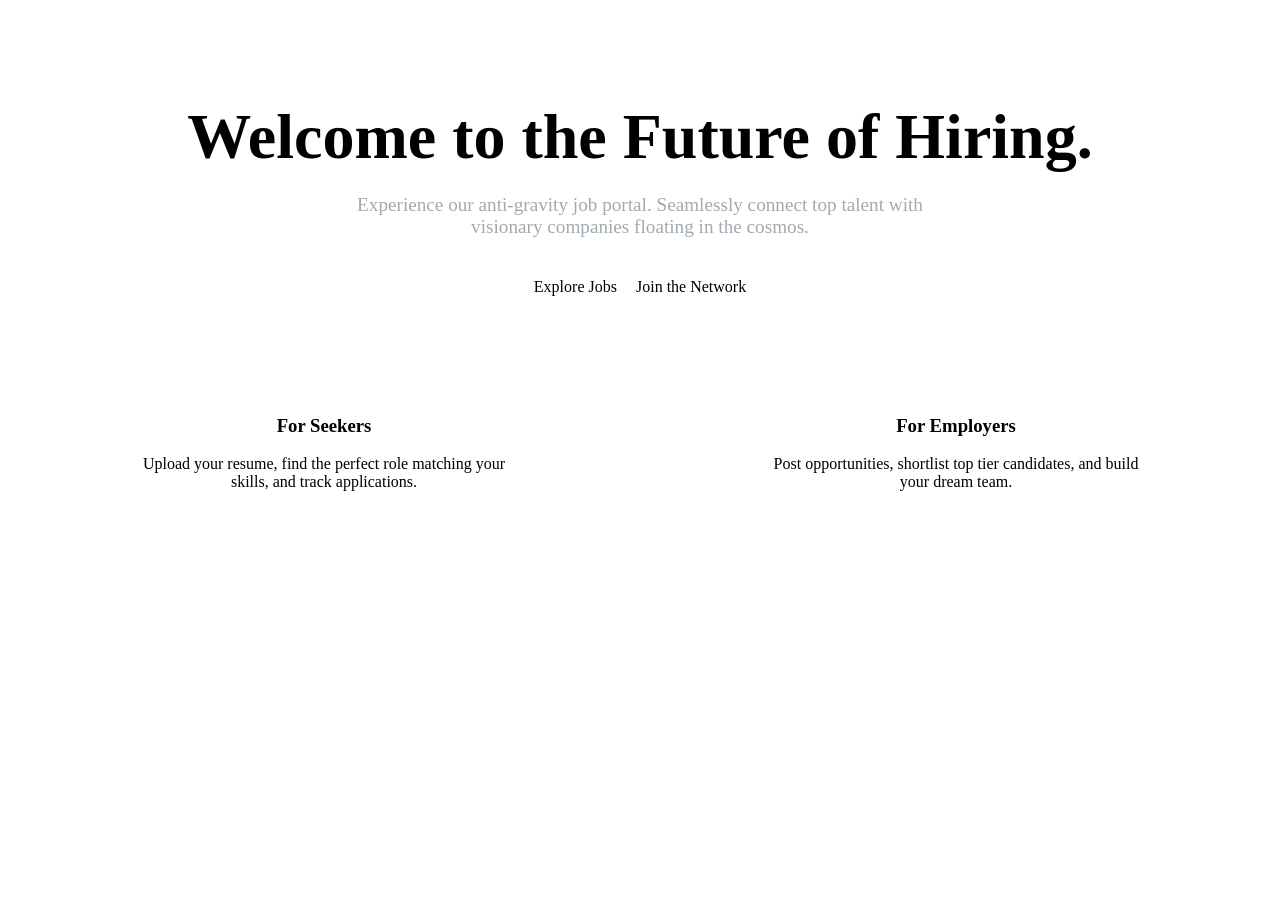
<file: src/main/resources/templates/index.html>
<!DOCTYPE html>
<html xmlns:th="http://www.thymeleaf.org">
<head th:replace="layout :: head('Welcome')"></head>
<body>
    <div th:replace="layout :: navbar"></div>
    
    <div class="container" style="text-align: center; margin-top: 100px;">
        <h1 style="font-size: 4rem; margin-bottom: 20px;">Welcome to the <span class="text-cyan">Future</span> of Hiring.</h1>
        <p style="font-size: 1.2rem; color: #a0aab2; max-width: 600px; margin: 0 auto 40px auto;">
            Experience our anti-gravity job portal. Seamlessly connect top talent with visionary companies floating in the cosmos.
        </p>
        <div>
            <a th:href="@{/jobs}" class="ag-btn" style="margin-right: 15px;">Explore Jobs</a>
            <a th:href="@{/register}" class="ag-btn ag-btn-outline">Join the Network</a>
        </div>

        <div style="margin-top: 100px; display: flex; justify-content: space-around;">
            <div class="ag-card" style="width: 30%;">
                <h3 class="text-cyan">For Seekers</h3>
                <p>Upload your resume, find the perfect role matching your skills, and track applications.</p>
            </div>
            <div class="ag-card" style="width: 30%;">
                <h3 class="text-purple">For Employers</h3>
                <p>Post opportunities, shortlist top tier candidates, and build your dream team.</p>
            </div>
        </div>
    </div>
</body>
</html>
</file>
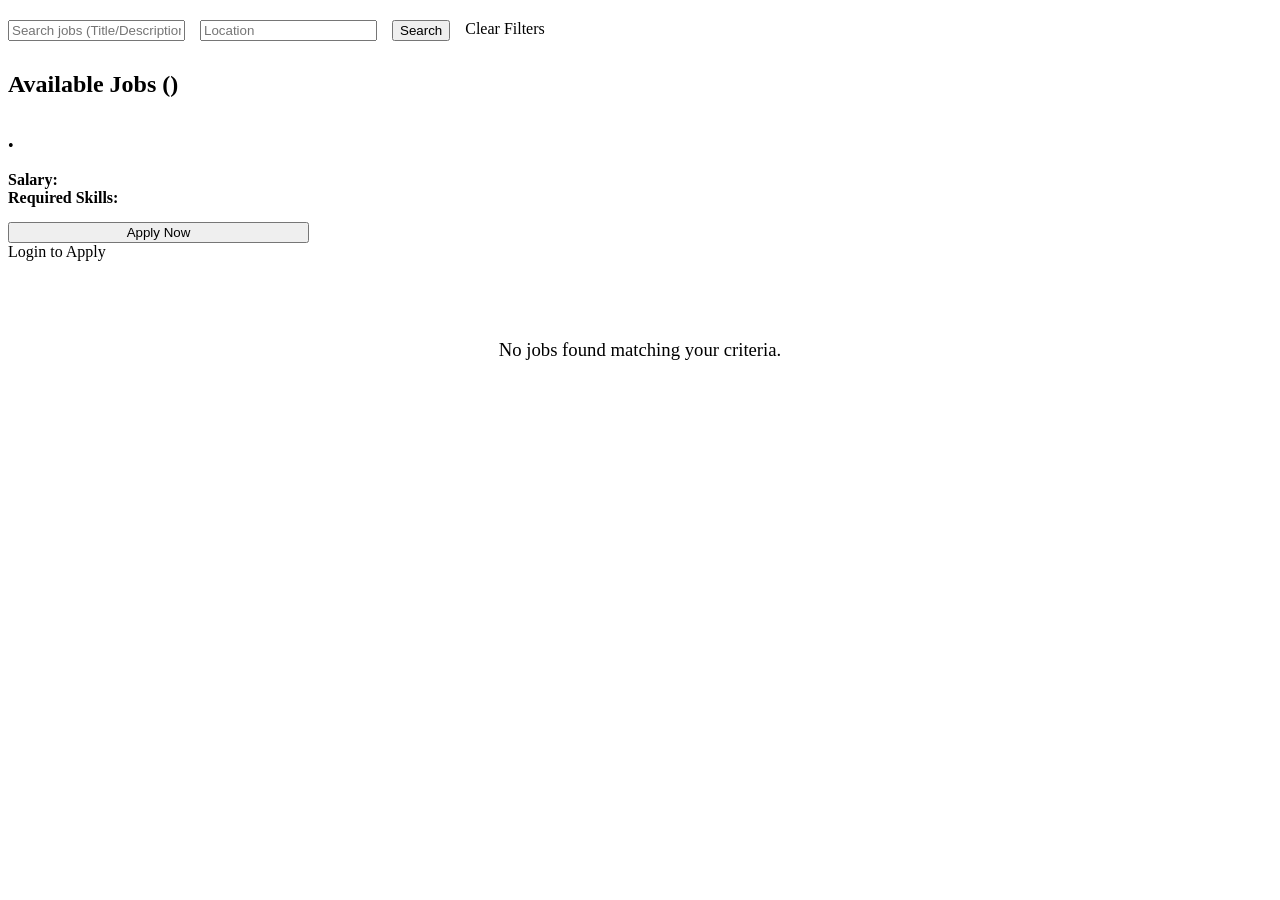
<file: src/main/resources/templates/jobs.html>
<!DOCTYPE html>
<html xmlns:th="http://www.thymeleaf.org" xmlns:sec="http://www.thymeleaf.org/extras/spring-security">
<head th:replace="layout :: head('Browse Jobs')"></head>
<body>
    <div th:replace="layout :: navbar"></div>

    <div class="container">
        
        <div th:if="${successMessage}" class="ag-card" style="margin-bottom: 20px; border-color: var(--neon-cyan); text-align: center;">
            <span th:text="${successMessage}" class="text-cyan"></span>
        </div>
        <div th:if="${errorMessage}" class="ag-card" style="margin-bottom: 20px; border-color: #ff453a; text-align: center;">
            <span th:text="${errorMessage}" style="color: #ff453a;"></span>
        </div>

        <div class="ag-card" style="margin-bottom: 30px;">
            <form th:action="@{/jobs}" method="get" style="display: flex; gap: 15px;">
                <input type="text" name="keyword" th:value="${keyword}" placeholder="Search jobs (Title/Description)" class="ag-input" style="margin-bottom: 0;">
                <input type="text" name="location" th:value="${location}" placeholder="Location" class="ag-input" style="margin-bottom: 0;">
                <button type="submit" class="ag-btn">Search</button>
                <a th:href="@{/jobs}" class="ag-btn ag-btn-outline" style="line-height: inherit;">Clear Filters</a>
            </form>
        </div>

        <h2 class="text-cyan">Available Jobs (<span th:text="${jobs.size()}"></span>)</h2>
        
        <div style="display: grid; grid-template-columns: repeat(auto-fill, minmax(300px, 1fr)); gap: 20px;">
            <div th:each="job : ${jobs}" class="ag-card">
                <h3 th:text="${job.title}" class="text-cyan" style="margin-bottom: 5px;"></h3>
                <div class="text-muted" style="margin-bottom: 15px;">
                    <span th:text="${job.employer.name}"></span> • <span th:text="${job.location}"></span>
                </div>
                
                <p th:text="${#strings.abbreviate(job.description, 100)}"></p>
                
                <div style="margin-bottom: 15px;">
                    <strong>Salary:</strong> <span th:text="${job.salary ?: 'Negotiable'}"></span><br>
                    <strong>Required Skills:</strong> <span class="text-purple" th:text="${job.requiredSkills}"></span>
                </div>

                <div sec:authorize="hasRole('STUDENT')">
                    <form th:action="@{/student/apply/{id}(id=${job.id})}" method="post">
                        <button type="submit" class="ag-btn" style="width: 100%;">Apply Now</button>
                    </form>
                </div>
                <div sec:authorize="!hasRole('STUDENT') and !hasRole('EMPLOYER') and !hasRole('ADMIN')">
                    <a th:href="@{/login}" class="ag-btn ag-btn-outline" style="width: 100%; box-sizing: border-box;">Login to Apply</a>
                </div>
            </div>
            
            <div th:if="${jobs.empty}" style="grid-column: 1 / -1; text-align: center; color: var(--text-muted); margin-top: 40px;">
                <h3 style="font-weight: 300;">No jobs found matching your criteria.</h3>
            </div>
        </div>
    </div>
</body>
</html>
</file>
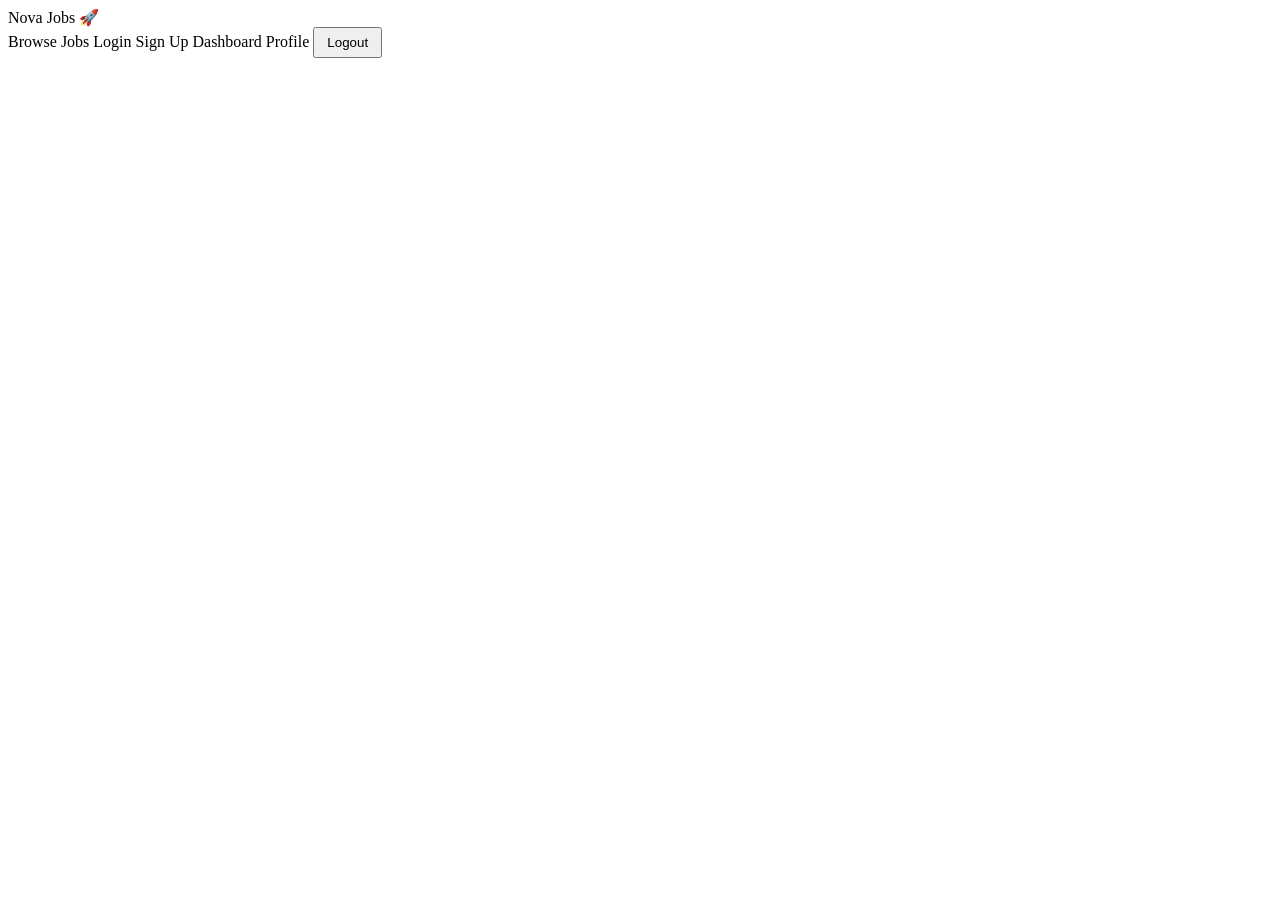
<file: src/main/resources/templates/layout.html>
<!DOCTYPE html>
<html xmlns:th="http://www.thymeleaf.org" xmlns:sec="http://www.thymeleaf.org/extras/spring-security">
<head th:fragment="head(title)">
    <meta charset="UTF-8">
    <meta name="viewport" content="width=device-width, initial-scale=1.0">
    <title th:text="${title} + ' | Nova Jobs'">Nova Jobs</title>
    <link rel="stylesheet" th:href="@{/css/index.css}">
</head>
<body>
    <div th:fragment="navbar" class="ag-navbar">
        <a th:href="@{/}" class="ag-logo">Nova Jobs 🚀</a>
        <div class="ag-nav-links">
            <a th:href="@{/jobs}">Browse Jobs</a>
            
            <span sec:authorize="!isAuthenticated()">
                <a th:href="@{/login}">Login</a>
                <a th:href="@{/register}" class="ag-btn">Sign Up</a>
            </span>
            
            <span sec:authorize="isAuthenticated()">
                <a th:href="@{/dashboard}">Dashboard</a>
                <a th:href="@{/profile}">Profile</a>
                <form th:action="@{/logout}" method="post" style="display:inline;">
                    <button type="submit" class="ag-btn ag-btn-outline" style="padding: 6px 12px;">Logout</button>
                </form>
            </span>
        </div>
    </div>
</body>
</html>
</file>
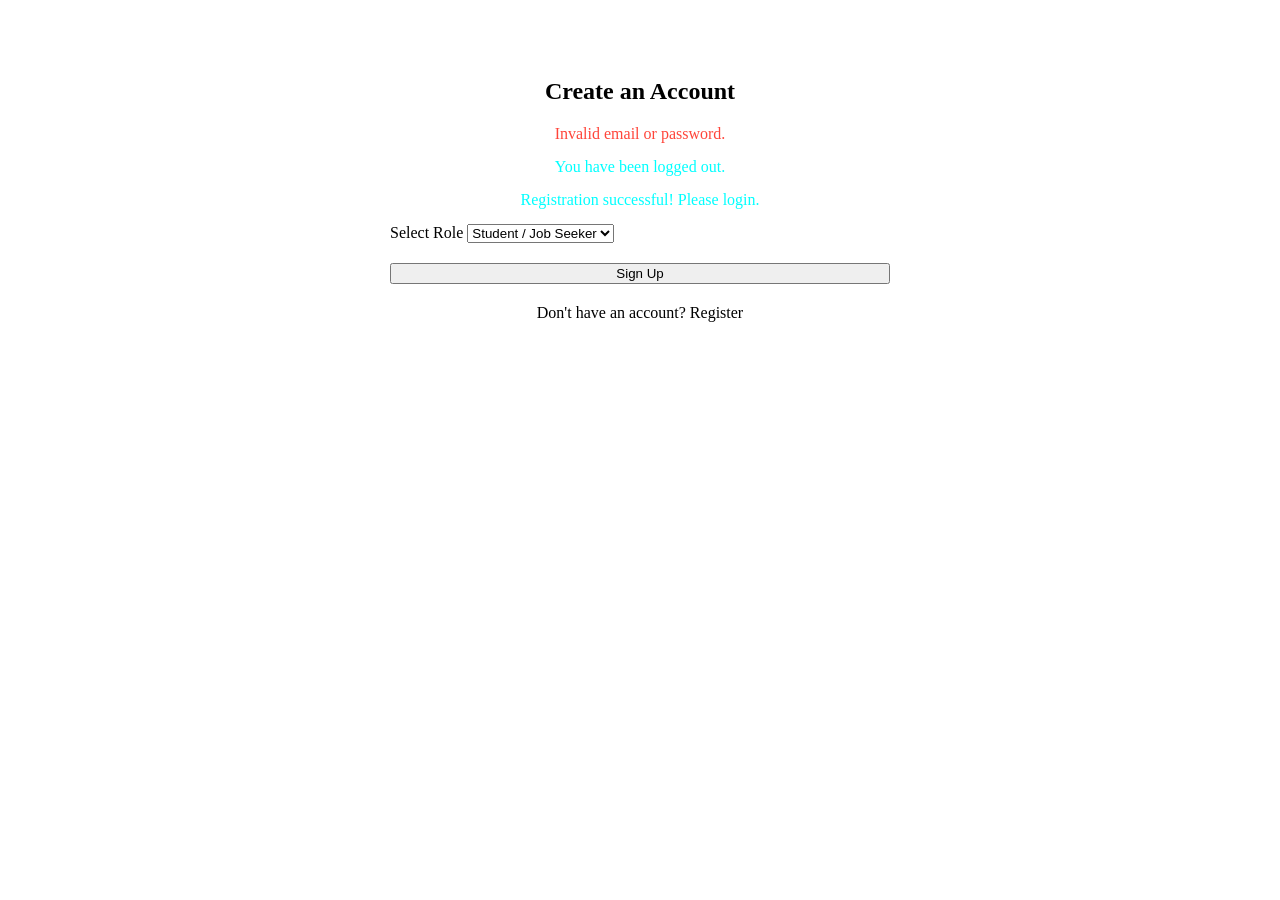
<file: src/main/resources/templates/login.html>
<!DOCTYPE html>
<html xmlns:th="http://www.thymeleaf.org">
<head th:replace="layout :: head('Login')"></head>
<body>
    <div th:replace="layout :: navbar"></div>

    <div class="container" style="display: flex; justify-content: center;">
        <div class="ag-card" style="width: 500px; margin-top: 50px;">
            <h2 class="text-purple" style="text-align: center; margin-bottom: 20px;">Create an Account</h2>
            
            <div th:if="${param.error}" style="color: #ff453a; text-align: center; margin-bottom: 15px;">
                Invalid email or password.
            </div>
            <div th:if="${param.logout}" style="color: #00ffff; text-align: center; margin-bottom: 15px;">
                You have been logged out.
            </div>
            <div th:if="${param.success}" style="color: #00ffff; text-align: center; margin-bottom: 15px;">
                Registration successful! Please login.
            </div>

            <form th:action="@{/login}" method="post">
                <label class="text-muted">Select Role</label>
                <select th:field="*{role}" class="ag-select" required>
                    <option value="STUDENT">Student / Job Seeker</option>
                    <option value="EMPLOYER">Employer / Recruiter</option>
                </select>

                <button type="submit" class="ag-btn" style="width: 100%; margin-top: 20px;">Sign Up</button>
            </form>
            <div style="text-align: center; margin-top: 20px;">
                <p>Don't have an account? <a th:href="@{/register}" class="text-cyan" style="text-decoration:none;">Register</a></p>
            </div>
        </div>
    </div>
</body>
</html>
</file>
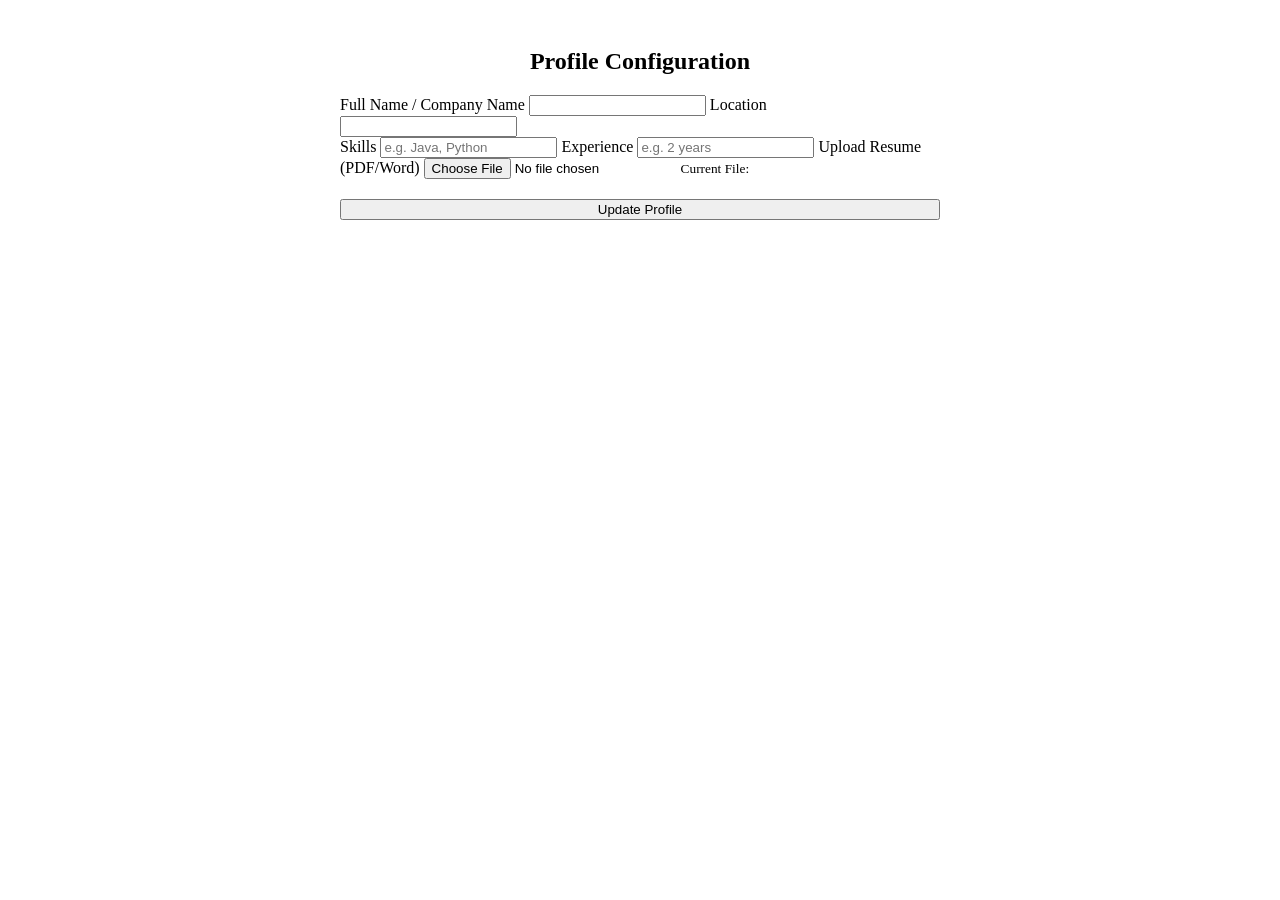
<file: src/main/resources/templates/profile.html>
<!DOCTYPE html>
<html xmlns:th="http://www.thymeleaf.org">
<head th:replace="layout :: head('Profile')"></head>
<body>
    <div th:replace="layout :: navbar"></div>

    <div class="container" style="display: flex; justify-content: center;">
        <div class="ag-card" style="width: 600px; margin-top: 20px;">
            <h2 class="text-cyan" style="text-align: center;">Profile Configuration</h2>
            
            <div th:if="${successMessage}" style="color: #00ffff; text-align: center; margin-bottom: 15px;" th:text="${successMessage}"></div>
            <div th:if="${errorMessage}" style="color: #ff453a; text-align: center; margin-bottom: 15px;" th:text="${errorMessage}"></div>

            <form th:action="@{/profile}" th:object="${user}" method="post" enctype="multipart/form-data">
                <input type="hidden" th:field="*{id}">
                <input type="hidden" th:field="*{email}">
                <input type="hidden" th:field="*{role}">

                <label class="text-muted">Full Name / Company Name</label>
                <input type="text" th:field="*{name}" class="ag-input" required>

                <label class="text-muted">Location</label>
                <input type="text" th:field="*{location}" class="ag-input">

                <div th:if="${user.role.name() == 'STUDENT'}">
                    <label class="text-muted">Skills</label>
                    <input type="text" th:field="*{skills}" class="ag-input" placeholder="e.g. Java, Python">

                    <label class="text-muted">Experience</label>
                    <input type="text" th:field="*{experience}" class="ag-input" placeholder="e.g. 2 years">

                    <label class="text-muted">Upload Resume (PDF/Word)</label>
                    <input type="file" name="resume" class="ag-input">
                    <small class="text-muted" th:if="${user.resumeFileName != null}">Current File: <span class="text-cyan" th:text="${user.resumeFileName}"></span></small>
                </div>

                <button type="submit" class="ag-btn" style="width: 100%; margin-top: 20px;">Update Profile</button>
            </form>
        </div>
    </div>
</body>
</html>
</file>
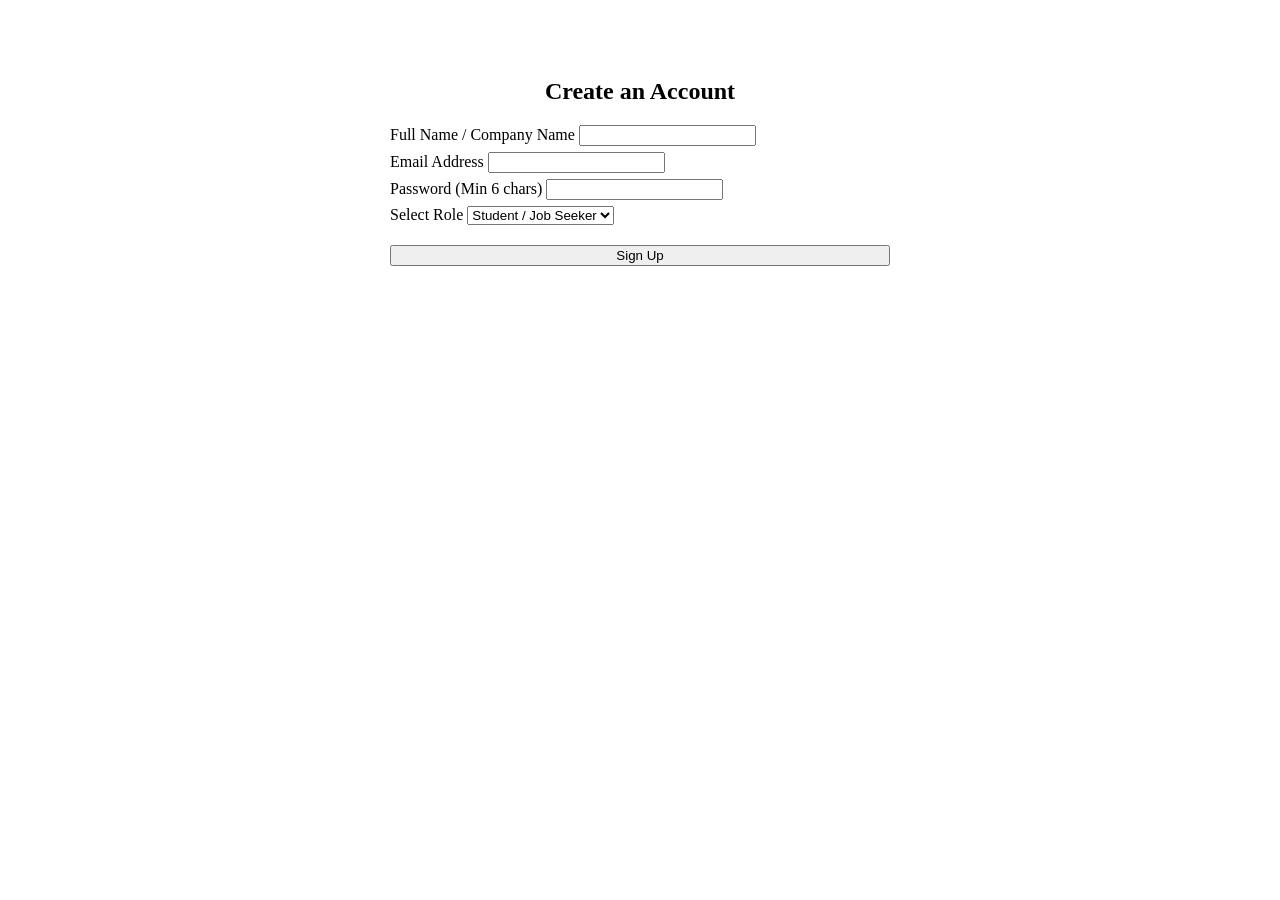
<file: src/main/resources/templates/register.html>
<!DOCTYPE html>
<html xmlns:th="http://www.thymeleaf.org">
<head th:replace="layout :: head('Register')"></head>
<body>
    <div th:replace="layout :: navbar"></div>

    <div class="container" style="display: flex; justify-content: center;">
        <div class="ag-card" style="width: 500px; margin-top: 50px;">
            <h2 class="text-purple" style="text-align: center; margin-bottom: 20px;">Create an Account</h2>
            
            <form th:action="@{/register}" th:object="${user}" method="post">
                
                <label class="text-muted">Full Name / Company Name</label>
                <input type="text" th:field="*{name}" class="ag-input" required>
                <p th:if="${#fields.hasErrors('name')}" th:errors="*{name}" style="color:red; margin-top:-10px;"></p>

                <label class="text-muted">Email Address</label>
                <input type="email" th:field="*{email}" class="ag-input" required>
                <p th:if="${#fields.hasErrors('email')}" th:errors="*{email}" style="color:red; margin-top:-10px;"></p>

                <label class="text-muted">Password (Min 6 chars)</label>
                <input type="password" th:field="*{password}" class="ag-input" required>
                <p th:if="${#fields.hasErrors('password')}" th:errors="*{password}" style="color:red; margin-top:-10px;"></p>

                <label class="text-muted">Select Role</label>
                <select th:field="*{role}" class="ag-select" required>
                    <option value="STUDENT">Student / Job Seeker</option>
                    <option value="EMPLOYER">Employer / Recruiter</option>
                </select>

                <button type="submit" class="ag-btn" style="width: 100%; margin-top: 20px;">Sign Up</button>
            </form>
        </div>
    </div>
</body>
</html>
</file>
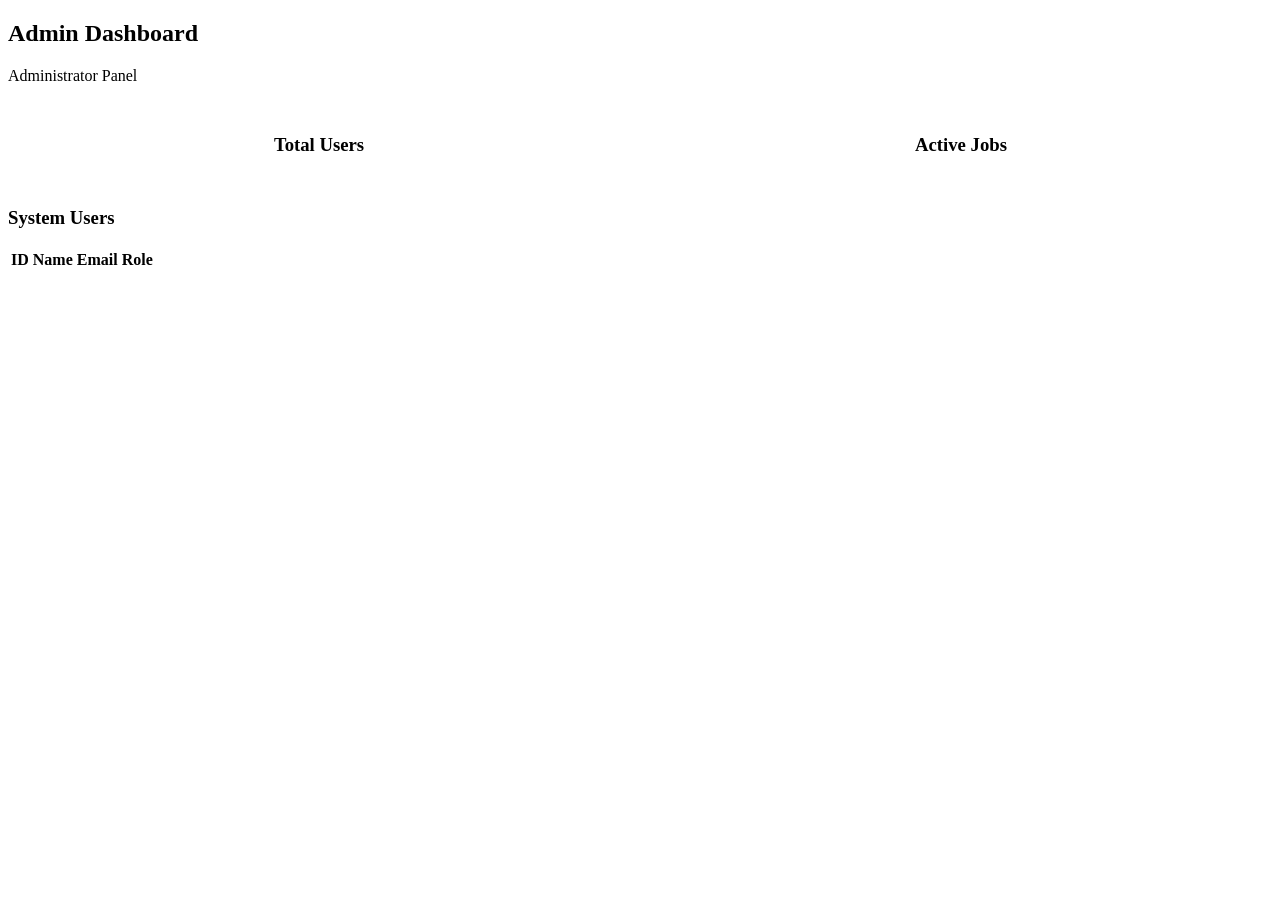
<file: src/main/resources/templates/admin/dashboard.html>
<!DOCTYPE html>
<html xmlns:th="http://www.thymeleaf.org">
<head th:replace="layout :: head('Admin Terminal')"></head>
<body>
    <div th:replace="layout :: navbar"></div>

    <div class="container">
        <h2 class="text-cyan">Admin Dashboard</h2>
        <div class="text-muted" style="margin-bottom: 30px;">Administrator Panel</div>

        <div style="display: flex; gap: 20px; margin-bottom: 30px;">
            <div class="ag-card" style="flex: 1; text-align: center;">
                <h3>Total Users</h3>
                <h1 class="text-purple" th:text="${users.size()}"></h1>
            </div>
            <div class="ag-card" style="flex: 1; text-align: center;">
                <h3>Active Jobs</h3>
                <h1 class="text-cyan" th:text="${totalJobs}"></h1>
            </div>
        </div>

        <h3>System Users</h3>
        <div class="ag-card" style="padding: 0;">
            <table>
                <thead>
                    <tr>
                        <th>ID</th>
                        <th>Name</th>
                        <th>Email</th>
                        <th>Role</th>
                    </tr>
                </thead>
                <tbody>
                    <tr th:each="u : ${users}">
                        <td th:text="${u.id}"></td>
                        <td th:text="${u.name}"></td>
                        <td th:text="${u.email}"></td>
                        <td><span th:text="${u.role}" th:class="'badge badge-' + ${#strings.toLowerCase(u.role)}"></span></td>
                    </tr>
                </tbody>
            </table>
        </div>
    </div>
</body>
</html>
</file>
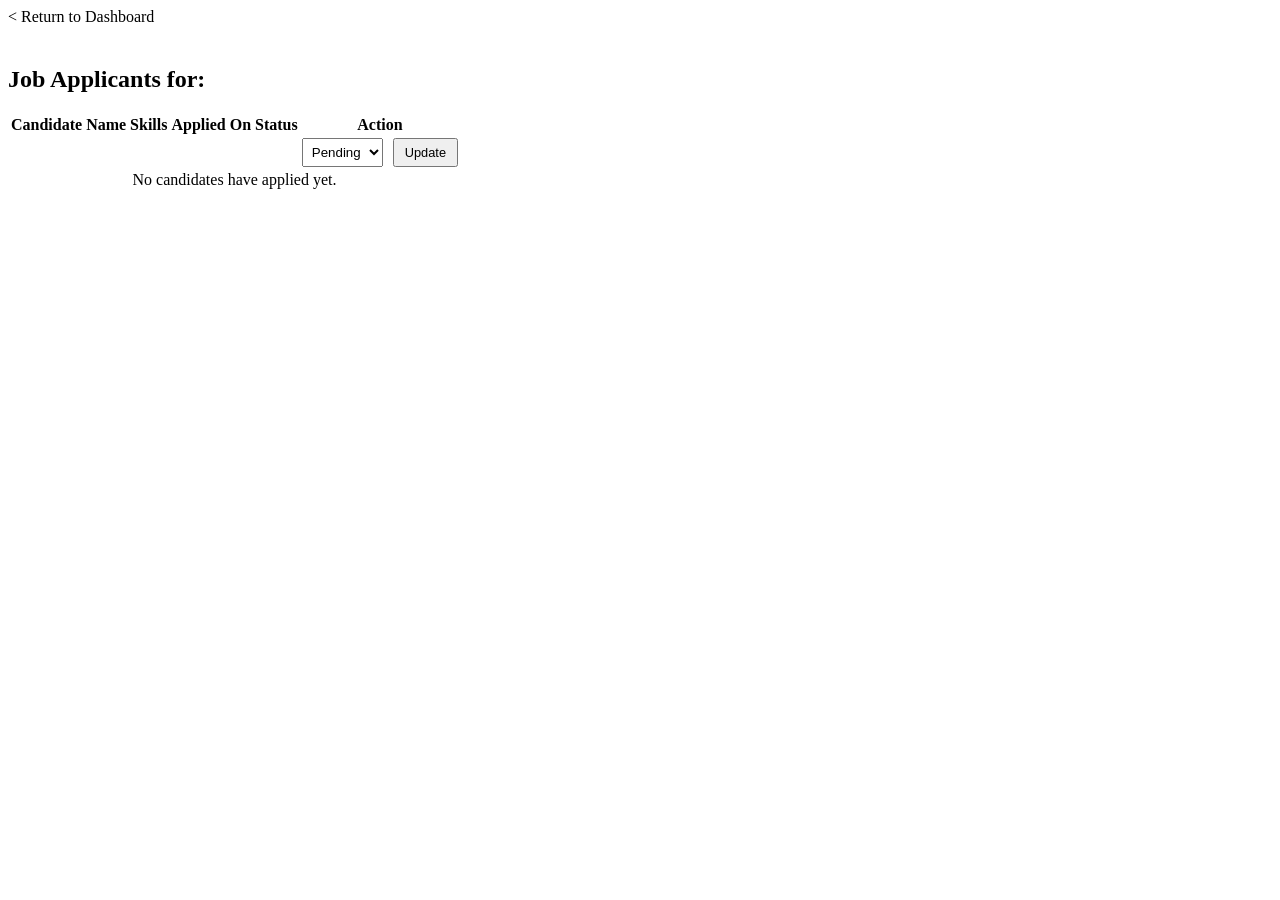
<file: src/main/resources/templates/employer/applicants.html>
<!DOCTYPE html>
<html xmlns:th="http://www.thymeleaf.org">
<head th:replace="layout :: head('Applicants Viewer')"></head>
<body>
    <div th:replace="layout :: navbar"></div>

    <div class="container">
        <a th:href="@{/dashboard}" class="text-muted" style="text-decoration:none; margin-bottom: 20px; display:inline-block;">&lt; Return to Dashboard</a>

        <h2 class="text-purple">Job Applicants for: <span class="text-cyan" th:text="${job.title}"></span></h2>

        <div class="ag-card" style="padding: 0; margin-top: 20px;">
            <table>
                <thead>
                    <tr>
                        <th>Candidate Name</th>
                        <th>Skills</th>
                        <th>Applied On</th>
                        <th>Status</th>
                        <th>Action</th>
                    </tr>
                </thead>
                <tbody>
                    <tr th:each="app : ${applications}">
                        <td th:text="${app.user.name}"></td>
                        <td th:text="${app.user.skills}"></td>
                        <td th:text="${#temporals.format(app.appliedAt, 'dd-MMM-yyyy HH:mm')}"></td>
                        <td>
                             <span th:class="'badge badge-' + ${#strings.toLowerCase(app.status)}" th:text="${app.status}"></span>
                        </td>
                        <td>
                            <form th:action="@{/employer/application/{id}/status(id=${app.id})}" method="post" style="display:flex; gap: 10px;">
                                <select name="status" class="ag-select" style="margin-bottom:0; padding:5px; width:auto;">
                                    <option value="PENDING" th:selected="${app.status.name() == 'PENDING'}">Pending</option>
                                    <option value="SHORTLISTED" th:selected="${app.status.name() == 'SHORTLISTED'}">Shortlist</option>
                                    <option value="REJECTED" th:selected="${app.status.name() == 'REJECTED'}">Reject</option>
                                </select>
                                <button type="submit" class="ag-btn" style="padding: 5px 10px; font-size: 0.8rem;">Update</button>
                            </form>
                        </td>
                    </tr>
                    <tr th:if="${applications.empty}">
                        <td colspan="5" style="text-align: center; color: var(--text-muted);">No candidates have applied yet.</td>
                    </tr>
                </tbody>
            </table>
        </div>
    </div>
</body>
</html>
</file>
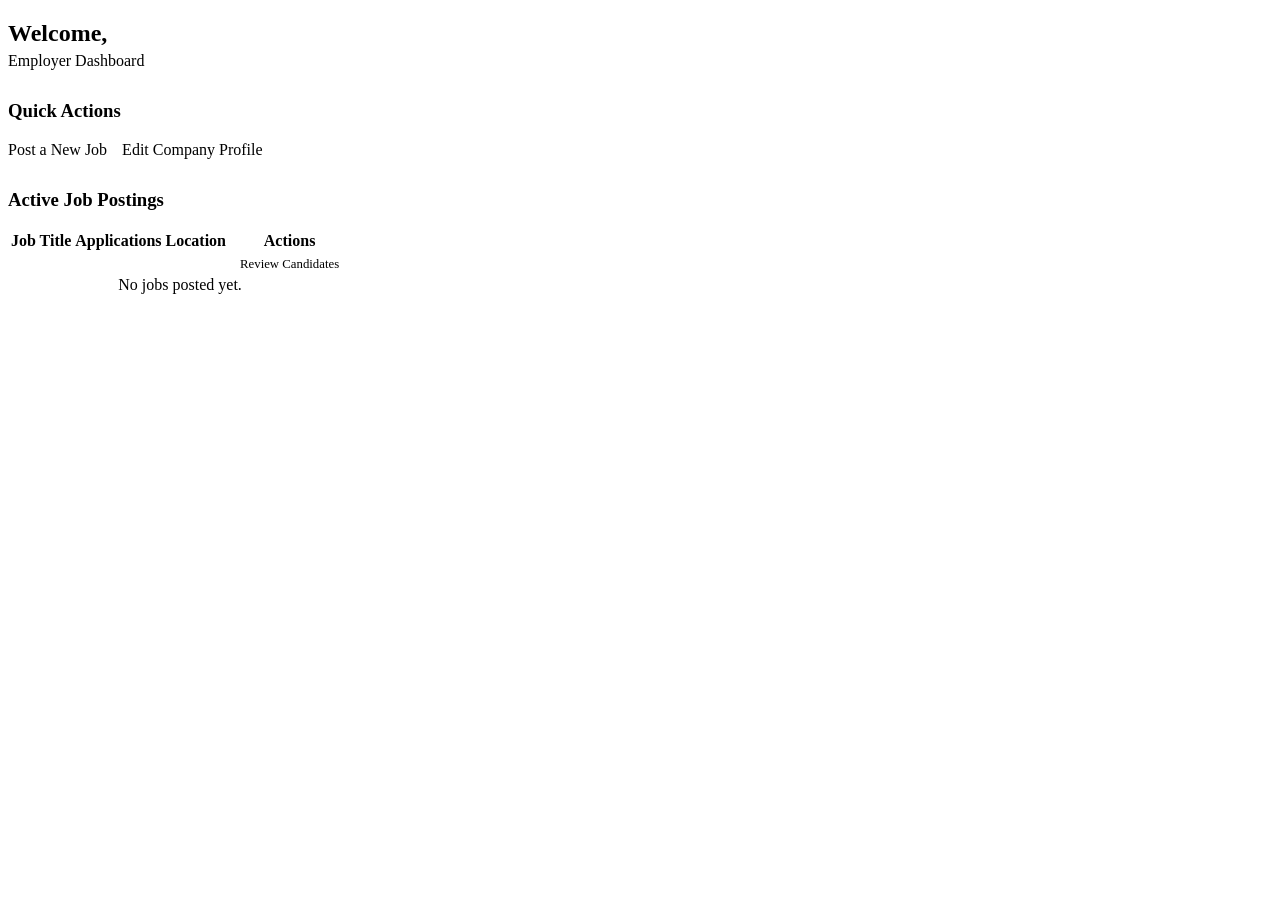
<file: src/main/resources/templates/employer/dashboard.html>
<!DOCTYPE html>
<html xmlns:th="http://www.thymeleaf.org">
<head th:replace="layout :: head('Employer Dashboard')"></head>
<body>
    <div th:replace="layout :: navbar"></div>

    <div class="container">
        
        <div th:if="${param.success}" class="ag-card" style="margin-bottom: 20px; border-color: var(--neon-cyan); text-align: center;">
            <span th:text="${param.success}" class="text-cyan"></span>
        </div>

        <h2 style="margin-bottom: 5px;">Welcome, <span class="text-purple" th:text="${user.name}"></span></h2>
        <div class="text-muted" style="margin-bottom: 30px;">Employer Dashboard</div>

        <div class="ag-card" style="margin-bottom: 30px;">
            <h3 class="text-cyan">Quick Actions</h3>
            <div style="display: flex; gap: 15px;">
                <a th:href="@{/jobs/post}" class="ag-btn">Post a New Job</a>
                <a th:href="@{/profile}" class="ag-btn ag-btn-outline">Edit Company Profile</a>
            </div>
        </div>

        <h3 class="text-purple">Active Job Postings</h3>
        <div class="ag-card" style="padding: 0;">
            <table>
                <thead>
                    <tr>
                        <th>Job Title</th>
                        <th>Applications</th>
                        <th>Location</th>
                        <th>Actions</th>
                    </tr>
                </thead>
                <tbody>
                    <tr th:each="job : ${jobs}">
                        <td th:text="${job.title}"></td>
                        <td>
                            <span class="badge badge-pending" th:text="${job.applications.size()} + ' Received'"></span>
                        </td>
                        <td th:text="${job.location}"></td>
                        <td>
                            <a th:href="@{/employer/applications/{id}(id=${job.id})}" class="ag-btn" style="padding: 5px 10px; font-size: 0.8rem;">Review Candidates</a>
                        </td>
                    </tr>
                    <tr th:if="${jobs.empty}">
                        <td colspan="4" style="text-align: center; color: var(--text-muted);">No jobs posted yet.</td>
                    </tr>
                </tbody>
            </table>
        </div>
    </div>
</body>
</html>
</file>
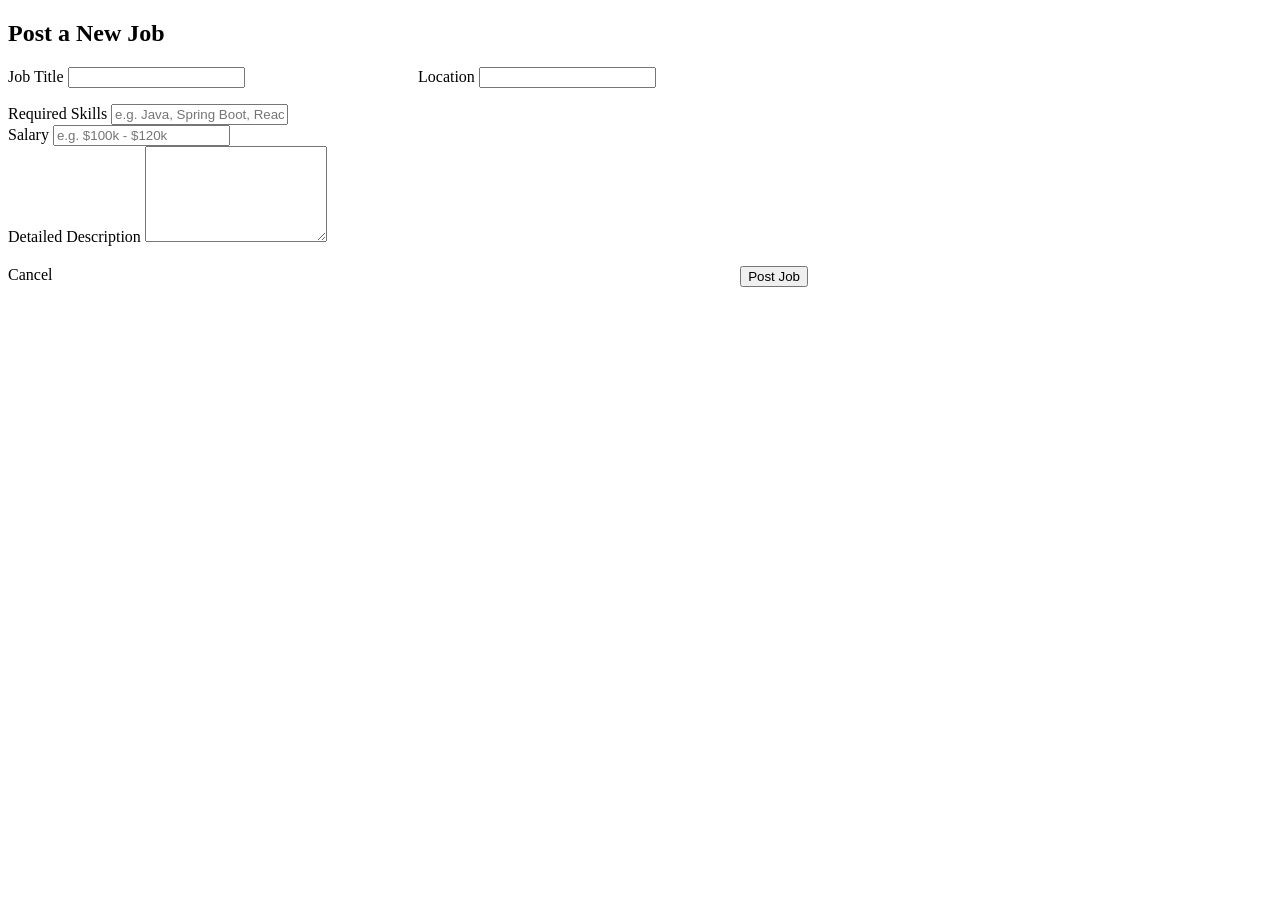
<file: src/main/resources/templates/employer/post-job.html>
<!DOCTYPE html>
<html xmlns:th="http://www.thymeleaf.org">
<head th:replace="layout :: head('Post Job')"></head>
<body>
    <div th:replace="layout :: navbar"></div>

    <div class="container">
        
        <h2 class="text-purple">Post a New Job</h2>
        
        <div class="ag-card" style="max-width: 800px; margin-top: 20px;">
            <form th:action="@{/jobs/post}" th:object="${job}" method="post">
                
                <div style="display: flex; gap: 20px;">
                    <div style="flex: 1;">
                        <label class="text-muted">Job Title</label>
                        <input type="text" th:field="*{title}" class="ag-input" required>
                        <p th:if="${#fields.hasErrors('title')}" th:errors="*{title}" style="color:red;"></p>
                    </div>
                    <div style="flex: 1;">
                        <label class="text-muted">Location</label>
                        <input type="text" th:field="*{location}" class="ag-input">
                    </div>
                </div>

                <label class="text-muted">Required Skills</label>
                <input type="text" th:field="*{requiredSkills}" class="ag-input" placeholder="e.g. Java, Spring Boot, React">

                <div style="display: flex; gap: 20px;">
                    <div style="flex: 1;">
                        <label class="text-muted">Salary</label>
                        <input type="text" th:field="*{salary}" class="ag-input" placeholder="e.g. $100k - $120k">
                    </div>
                </div>

                <label class="text-muted">Detailed Description</label>
                <textarea th:field="*{description}" class="ag-textarea" rows="6" required></textarea>
                <p th:if="${#fields.hasErrors('description')}" th:errors="*{description}" style="color:red;"></p>

                <div style="display: flex; justify-content: space-between; margin-top: 20px;">
                    <a th:href="@{/dashboard}" class="ag-btn ag-btn-outline">Cancel</a>
                    <button type="submit" class="ag-btn">Post Job</button>
                </div>
            </form>
        </div>
    </div>
</body>
</html>
</file>
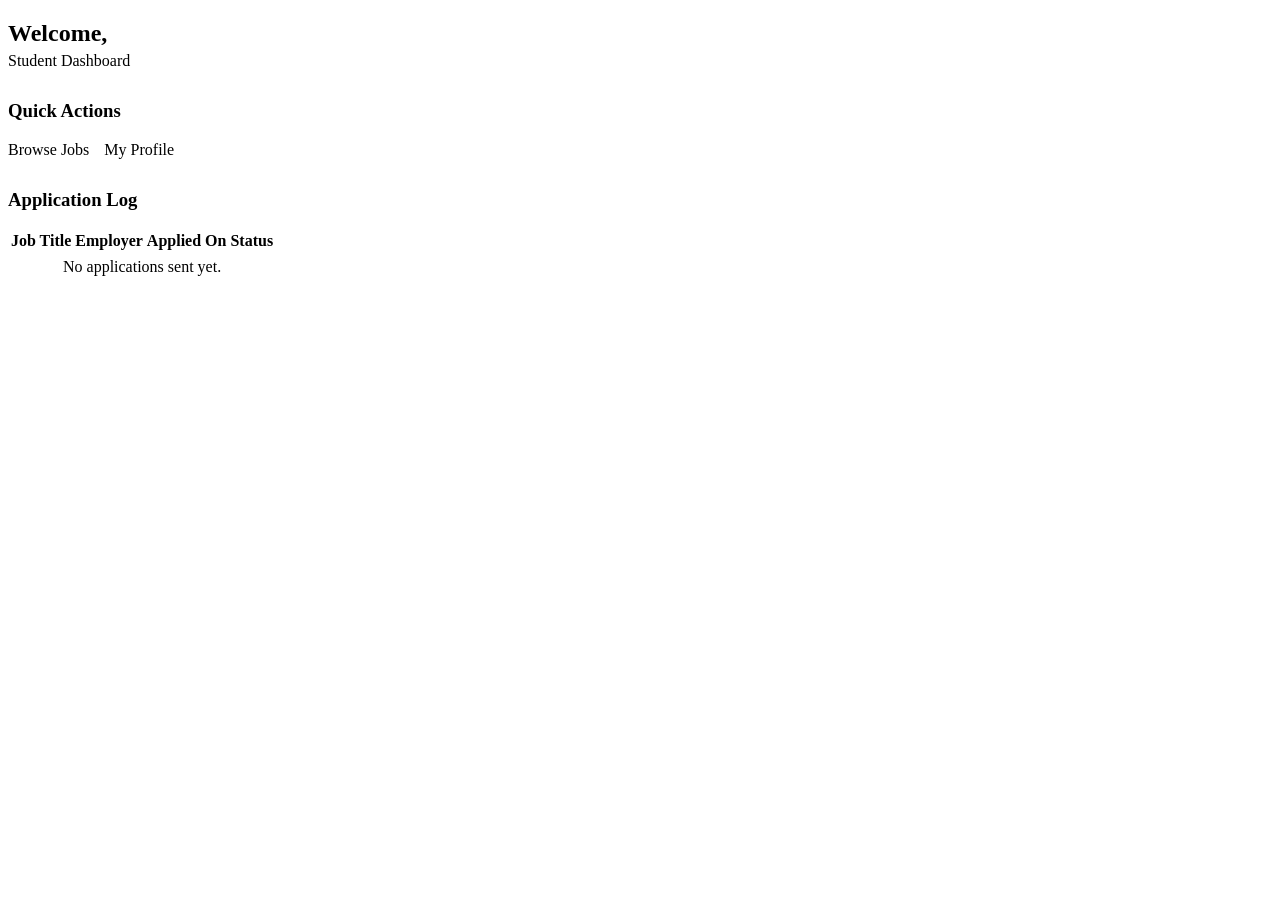
<file: src/main/resources/templates/student/dashboard.html>
<!DOCTYPE html>
<html xmlns:th="http://www.thymeleaf.org">
<head th:replace="layout :: head('Student Dashboard')"></head>
<body>
    <div th:replace="layout :: navbar"></div>

    <div class="container">
        
        <h2 style="margin-bottom: 5px;">Welcome, <span class="text-cyan" th:text="${user.name}"></span></h2>
        <div class="text-muted" style="margin-bottom: 30px;">Student Dashboard</div>

        <div class="ag-card" style="margin-bottom: 30px;">
            <h3 class="text-purple">Quick Actions</h3>
            <div style="display: flex; gap: 15px;">
                <a th:href="@{/jobs}" class="ag-btn">Browse Jobs</a>
                <a th:href="@{/profile}" class="ag-btn ag-btn-outline">My Profile</a>
            </div>
        </div>

        <h3 class="text-cyan">Application Log</h3>
        <div class="ag-card" style="padding: 0;">
            <table>
                <thead>
                    <tr>
                        <th>Job Title</th>
                        <th>Employer</th>
                        <th>Applied On</th>
                        <th>Status</th>
                    </tr>
                </thead>
                <tbody>
                    <tr th:each="app : ${applications}">
                        <td th:text="${app.job.title}"></td>
                        <td th:text="${app.job.employer.name}"></td>
                        <td th:text="${#temporals.format(app.appliedAt, 'dd-MMM-yyyy HH:mm')}"></td>
                        <td>
                            <span th:class="'badge badge-' + ${#strings.toLowerCase(app.status)}" th:text="${app.status}"></span>
                        </td>
                    </tr>
                    <tr th:if="${applications.empty}">
                        <td colspan="4" style="text-align: center; color: var(--text-muted);">No applications sent yet.</td>
                    </tr>
                </tbody>
            </table>
        </div>
    </div>
</body>
</html>
</file>
